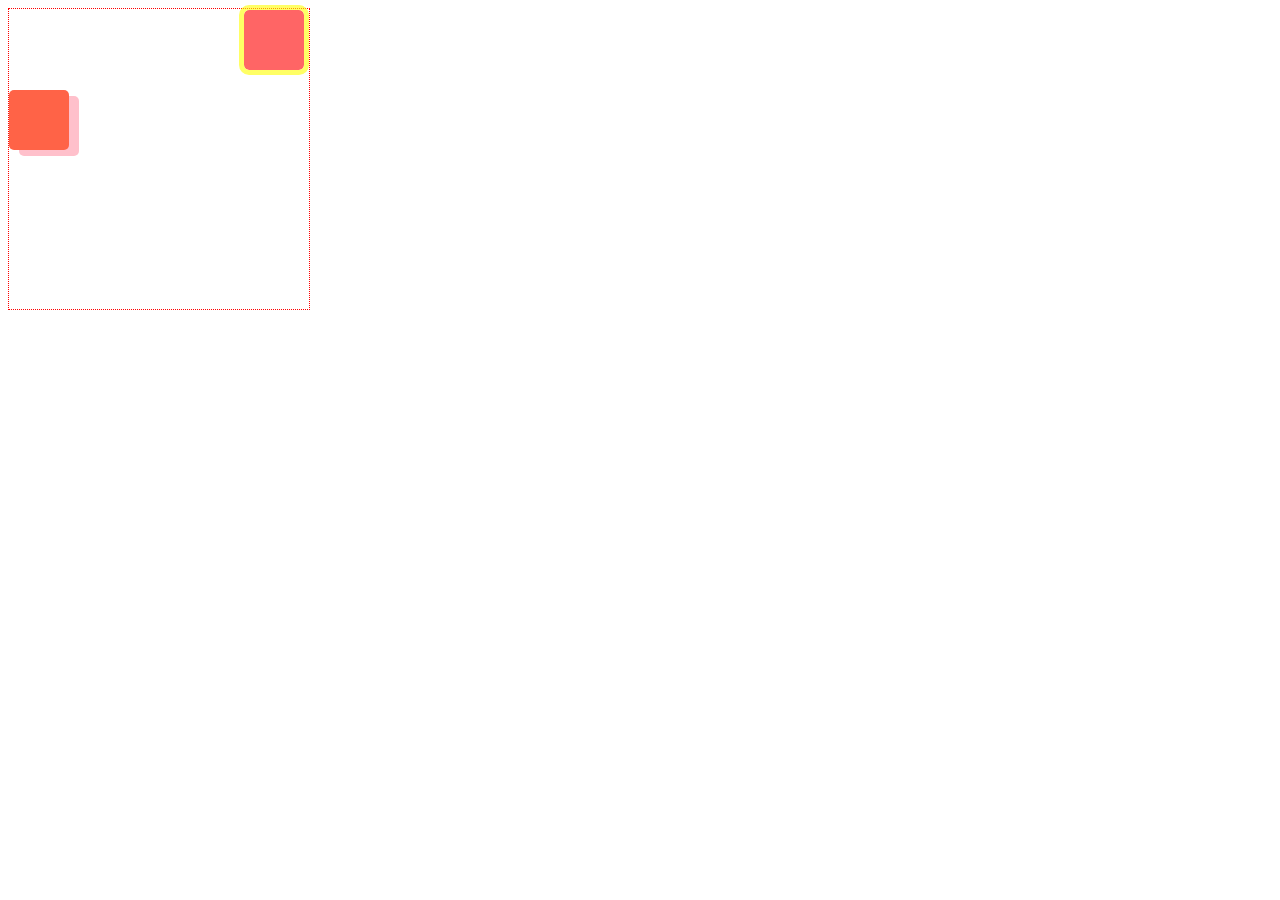
<file: index.html>
<!DOCTYPE html>
<html lang="en">
<head>
    <meta charset="UTF-8">
    <meta name="viewport" content="width=device-width, initial-scale=1.0">
    <link rel="stylesheet" href="style.css">
    <title>Document</title>
</head>
<body>
    <div>
        <p class="a"></p>
        <p class="b"></p>
        <p class="c"></p>

    </div>
</body>
</html>
</file>
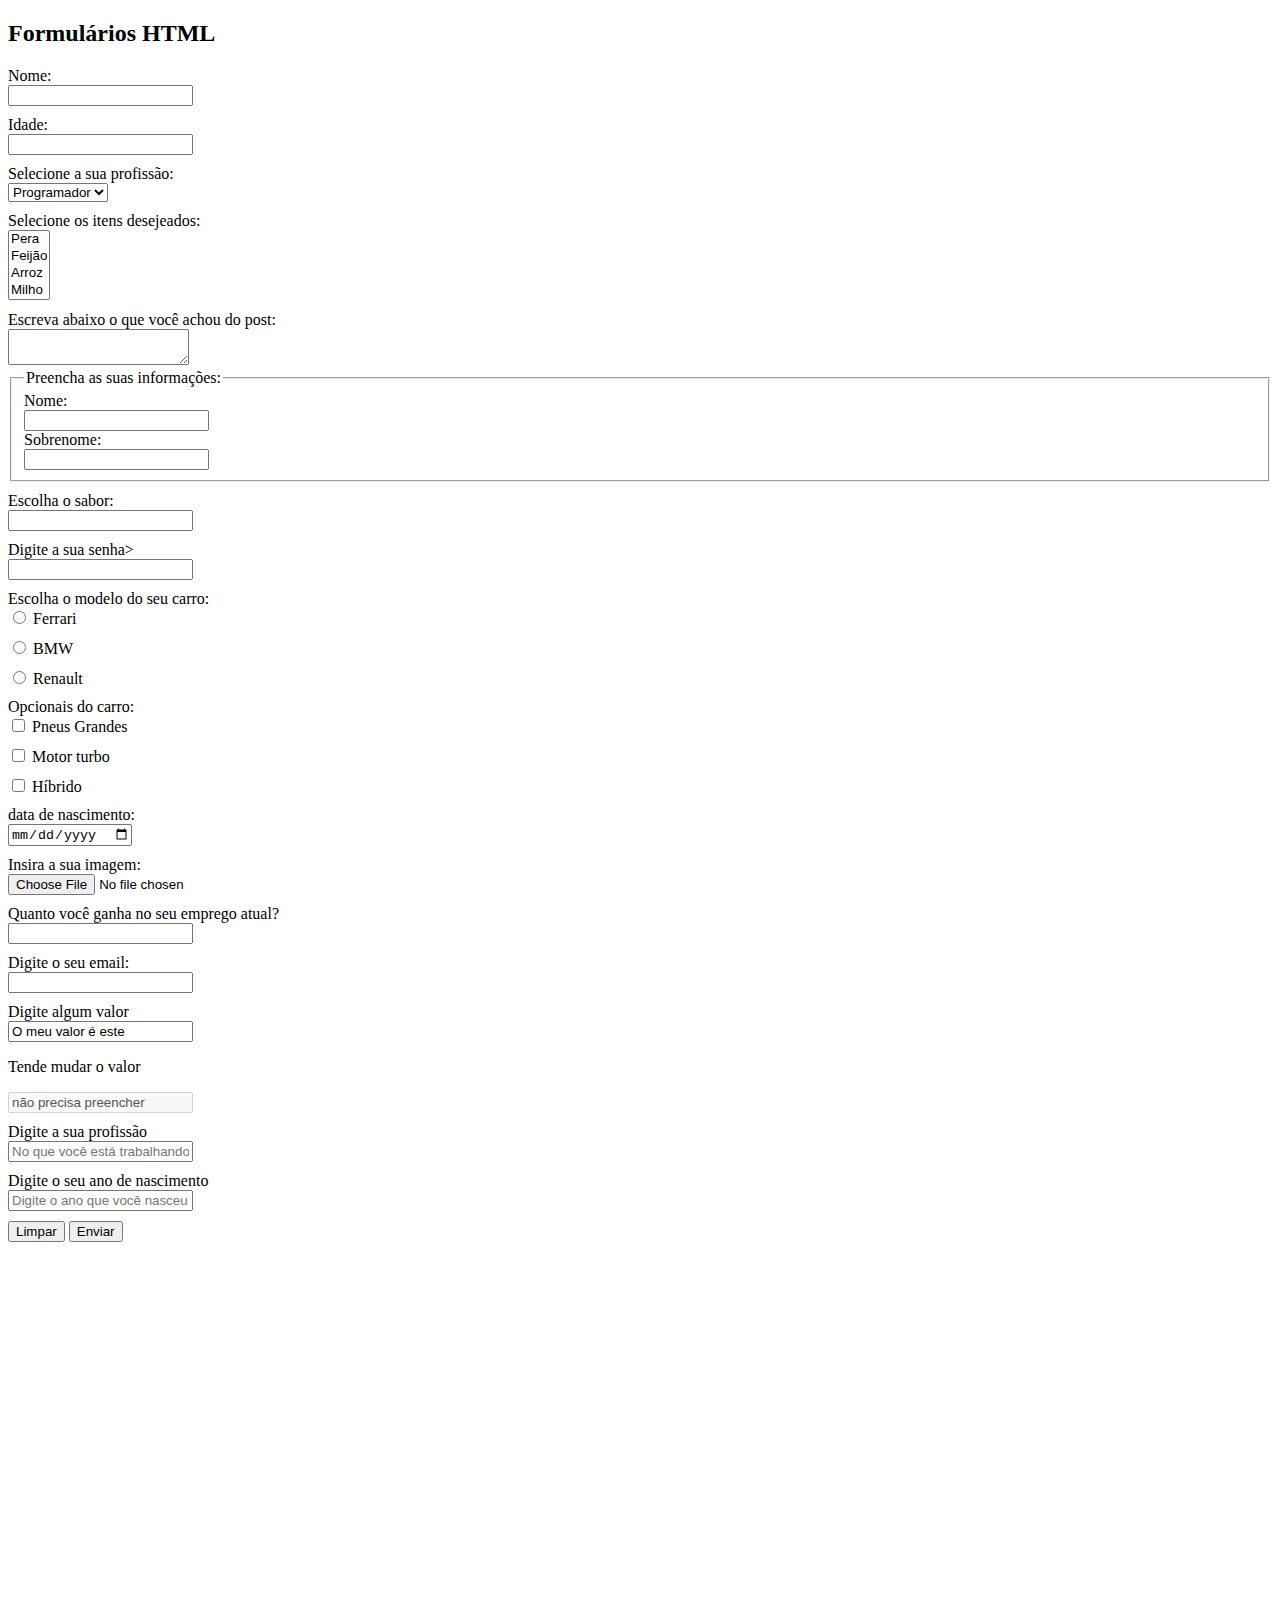
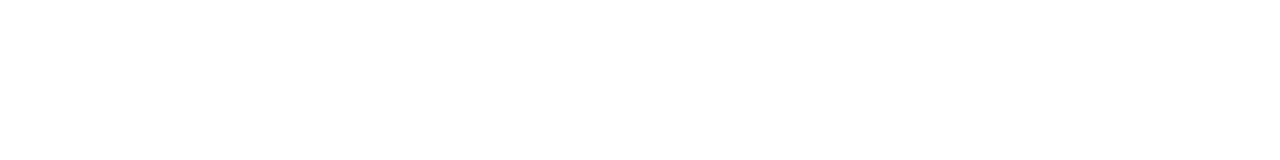
<file: form/index.html>
<!DOCTYPE html>
<html lang="en">
<head>
    <meta charset="UTF-8">
    <meta name="viewport" content="width=device-width, initial-scale=1.0">
    <title>Forms</title>
    <link rel="stylesheet" href="style.css">
</head>
<body>
    <h2>Formulários HTML</h2>
    <form action="register.php" method="post"> 
        <div>
            <label for="">Nome:</label>
            <input type="text">
        </div>
        <div>
            <label for="age">Idade:</label>
            <input type="text" name="age" id="">
        </div>
        <div>
            <label for="Job">Selecione a sua profissão:</label>
            <select name="job" id="">
                <option value="programador" selected>Programador</option>
                <option value="tester">tester/QA</option>
                <option value="DevOps">DevOps</option>
            </select>
        </div>
        <div>
            <label for="item">Selecione os itens desejeados:</label>
            <select name="items" multiple>
                <option value="pera">Pera</option>
                <option value="feijao">Feijão</option>
                <option value="arroz">Arroz</option>
                <option value="milho">Milho</option>
            </select>
        </div>
        <div>
            <label for="comment">Escreva abaixo o que você achou do post:</label>
            <textarea name="comment" id=""></textarea>

            <fieldset>
                <legend>
                    Preencha as suas informações:
                </legend>
                    <label for="firstname">Nome:</label>
                    <input type="text" name="firstname" id="">
                    <label for="lastname">Sobrenome:</label>
                    <input type="text" name="lastname" id="">
            </fieldset>
        </div>
        <div>
            <label for="flavor">Escolha o sabor:</label>
            <input type="text" name="flavor" list="flavors">
            <datalist id="flavors">
                <option value="Cereja"></option>
                <option value="Moranjo"></option>
                <option value="Abacaxi"></option>
                <option value="Chocolate"></option>
            </datalist>
        </div>
        <div>
            <label for="password">Digite a sua senha></label>
            <input type="password" name="password">
        </div>
        <div>
            <label for="car_model">Escolha o modelo do seu carro:</label>
            <div class="radio">
                <input type="radio" value="ferrari" name="car_model">
                <label for="ferrari">Ferrari</label>
            </div>
            <div class="radio">
                <input type="radio" value="bmw" name="car_model">
                <label for="bmw">BMW</label>
            </div>
            <div class="radio">
                <input type="radio" value="renault" name="car_model">
                <label for="renault">Renault</label>
            </div>
        </div>
        <div>
            <label for="optionals">Opcionais do carro:</label>
            <div class="radio">
                <input type="checkbox" name="optionals[]" value="big_tires">
                <label for="big_tires">Pneus Grandes</label>
            </div>
            <div class="radio">
                <input type="checkbox" name="optionals[]" value="turbo_engine">
                <label for="turbo_engine">Motor turbo</label>
            </div>
            <div class="radio">
                <input type="checkbox" name="optionals[]" value="hybrid">
                <label for="hybrid">Híbrido</label>
            </div>
        </div>
        <div>
            <label for="birthday">data de nascimento:</label>
            <input type="date" name="birthday" >
        </div>
        <div>
            <label for="image">Insira a sua imagem:</label>
            <input type="file" name="image">
        </div>
        <div>
            <label for="salary">Quanto você ganha no seu emprego atual?</label>
            <input type="number" name="salary">
        </div>
        <div>
            <label for="email">Digite o seu email:</label>
            <input type="email" name="email">
        </div>
        <div>
            <label for="value">Digite algum valor </label>
            <input type="text" value="O meu valor é este" name="value">
        </div>
        <div>
            <p>Tende mudar o valor</p>
            <input type="text" value="não precisa preencher" disabled>
        </div>
        <div>
            <label for="currentjob">Digite a sua profissão</label>
            <input type="text" name="currentjob" placeholder="No que você está trabalhando agora?">
        </div>
        <div>
            <label for="birthyear">Digite o seu ano de nascimento</label>
            <input type="text" placeholder="Digite o ano que você nasceu" required>
        </div>
        <input type="reset" value="Limpar">
        </div>
            <input type="submit" value="Enviar">
        <div>
    </form>
</body>
</html>
</file>
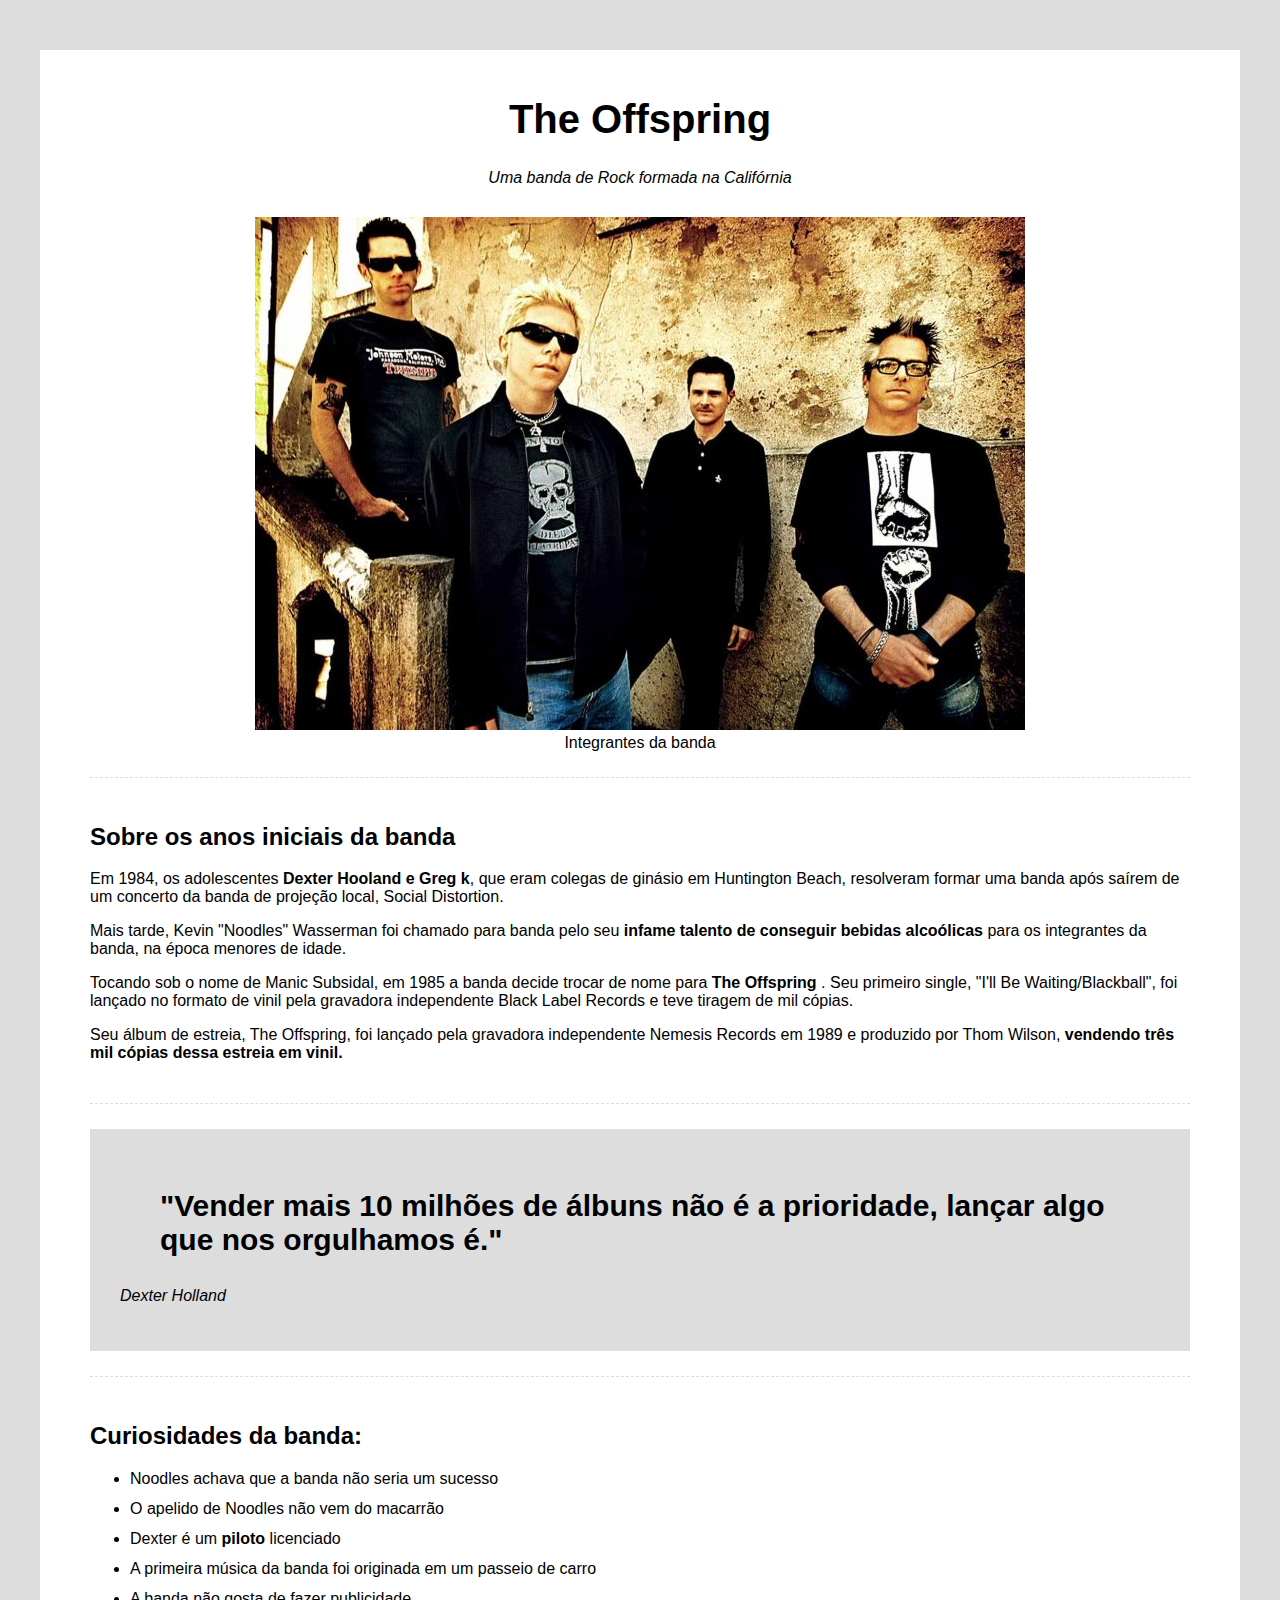
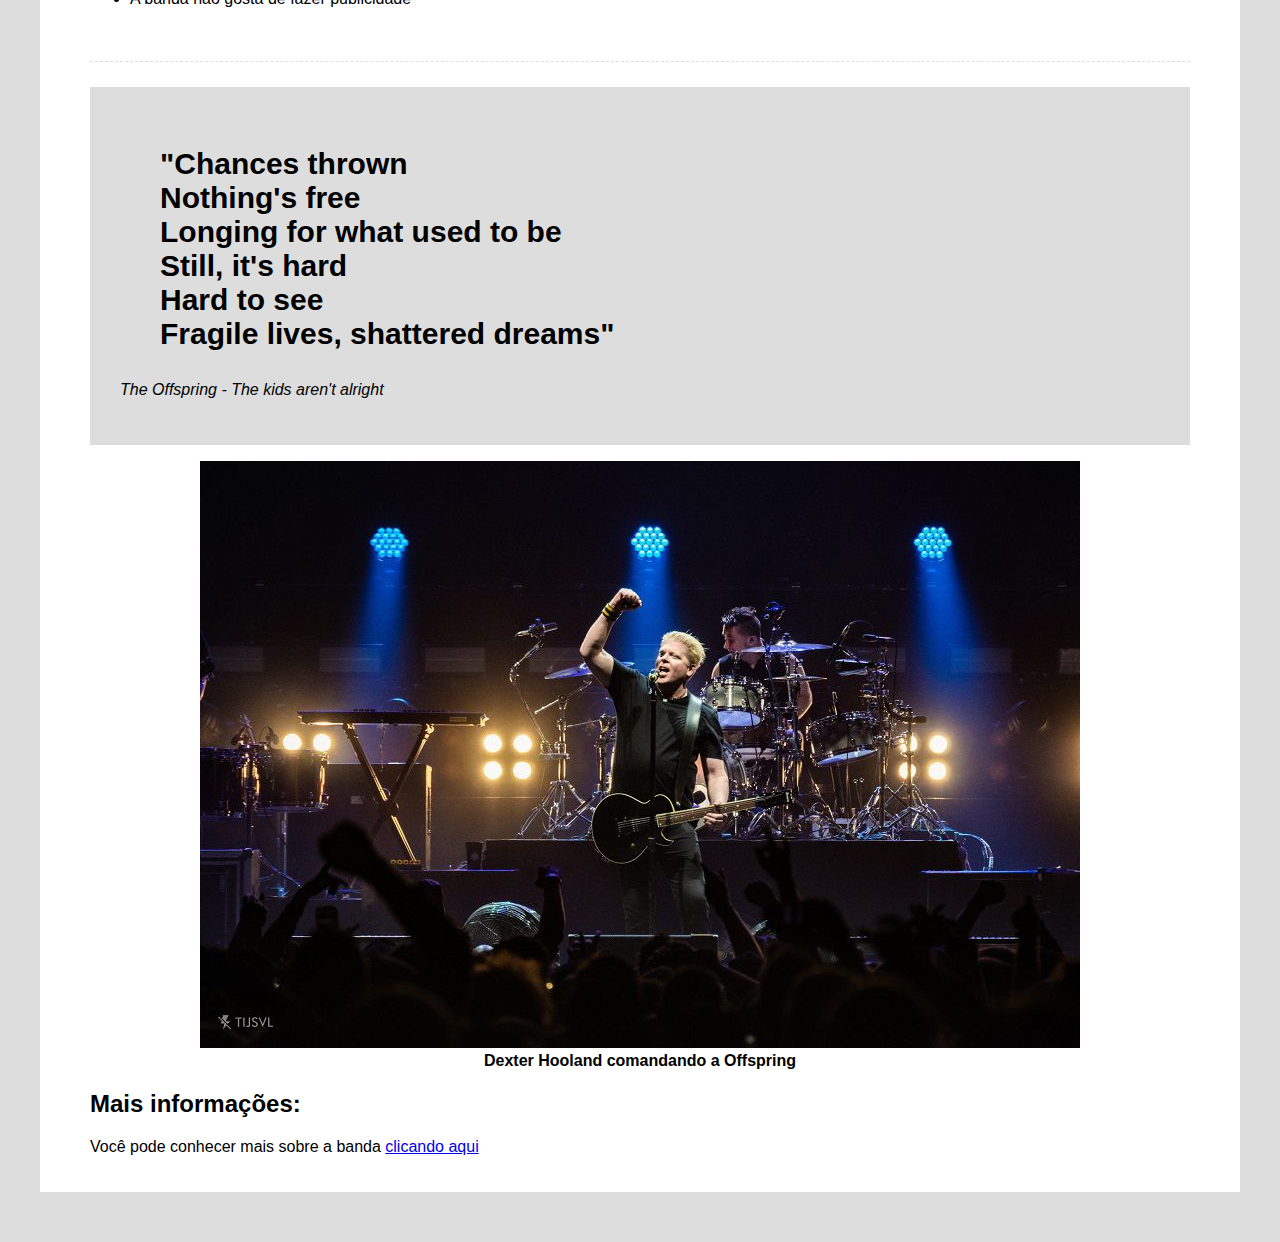
<file: projeto1/index.html>
<!DOCTYPE html>
<html lang="en">
<head>
    <meta charset="UTF-8">
    <meta name="viewport" content="width=device-width, initial-scale=1.0">
    <title>Página de Tributo: The Offspring</title>
    <link rel="stylesheet" href="./css/style.css">
</head>
<body>
   <div class="container">
    <div class="header">
        <h1 class="main-title">The Offspring</h1>
        <p class="main-paragraph">Uma banda de Rock formada na Califórnia</p>
    </div>
    <div class="featured-image">
        <figure>
            <img src="img/offspring_1.jpg" alt="A banda The Offspring">
            <figcaption>Integrantes da banda</figcaption>
        </figure>
    </div>
    <div class="biography-container">
        <h2>Sobre os anos iniciais da banda</h2>
        <p>Em 1984, os adolescentes
            <span class="bold">Dexter Hooland e Greg k</span>, que eram colegas 
            de ginásio em Huntington Beach, resolveram formar uma banda após 
            saírem de um concerto da banda de projeção local, Social Distortion.
        </p>
        <p >
            Mais tarde, Kevin "Noodles" Wasserman foi chamado para banda pelo seu  
            <span class="bold">infame talento de conseguir bebidas alcoólicas</span>
            para os integrantes da banda, na época menores de idade.
        </p>
        <p>
            Tocando sob o nome de Manic Subsidal, em 1985 a banda decide trocar de nome para 
        <span class="bold">
            The Offspring
        </span>
        . Seu primeiro single, "I'll Be Waiting/Blackball", foi lançado no formato de vinil pela gravadora independente Black Label Records e teve tiragem de mil cópias.

        </p>
        <p>
            Seu álbum de estreia, The Offspring, foi lançado pela gravadora independente Nemesis Records em 1989 e produzido por Thom Wilson, 
            <span class="bold">vendendo três mil cópias dessa estreia em vinil.</span>
        </p>
    </div>
    <div class="quotes-container">
        <blockquote>
            "Vender mais 10 milhões de álbuns não é a prioridade, lançar algo que nos orgulhamos é."
        </blockquote>
        <p>Dexter Holland</p>
    </div>
    <div class="curiosities-container">
        <h2>Curiosidades da banda:</h2>
        <ul>
            <li>Noodles achava que a banda não seria um sucesso</li>
            <li>O apelido de Noodles não vem do macarrão</li>
            <li>Dexter é um <span class="bold">piloto</span> licenciado</li>
            <li>A primeira música da banda foi originada em um passeio de carro</li>
            <li>A banda não gosta de fazer publicidade</li>
        </ul>

    </div>
    <div class="quotes-container">
        <blockquote>
            "Chances thrown <br>
Nothing's free <br>
Longing for what used to be <br>
Still, it's hard <br>
Hard to see <br>
Fragile lives, shattered dreams" <br>
        </blockquote>
        <p>The Offspring - The kids aren't alright</p>
    </div>
    <div class="img-bold">
        <figure>
            <img src="img/offspring_2.jpeg" alt="The Offspring em um show">
            <figcaption>Dexter Hooland comandando a Offspring</figcaption>
        </figure>
    </div>
    <div class="moreinfo-container">
        <h2>Mais informações:</h2>
        <p>Você pode conhecer mais sobre a banda <a href="https://https://pt.wikipedia.org/wiki/The_Offspring">clicando aqui</a></p>
    </div>
   </div>
</body>
</html>
</file>
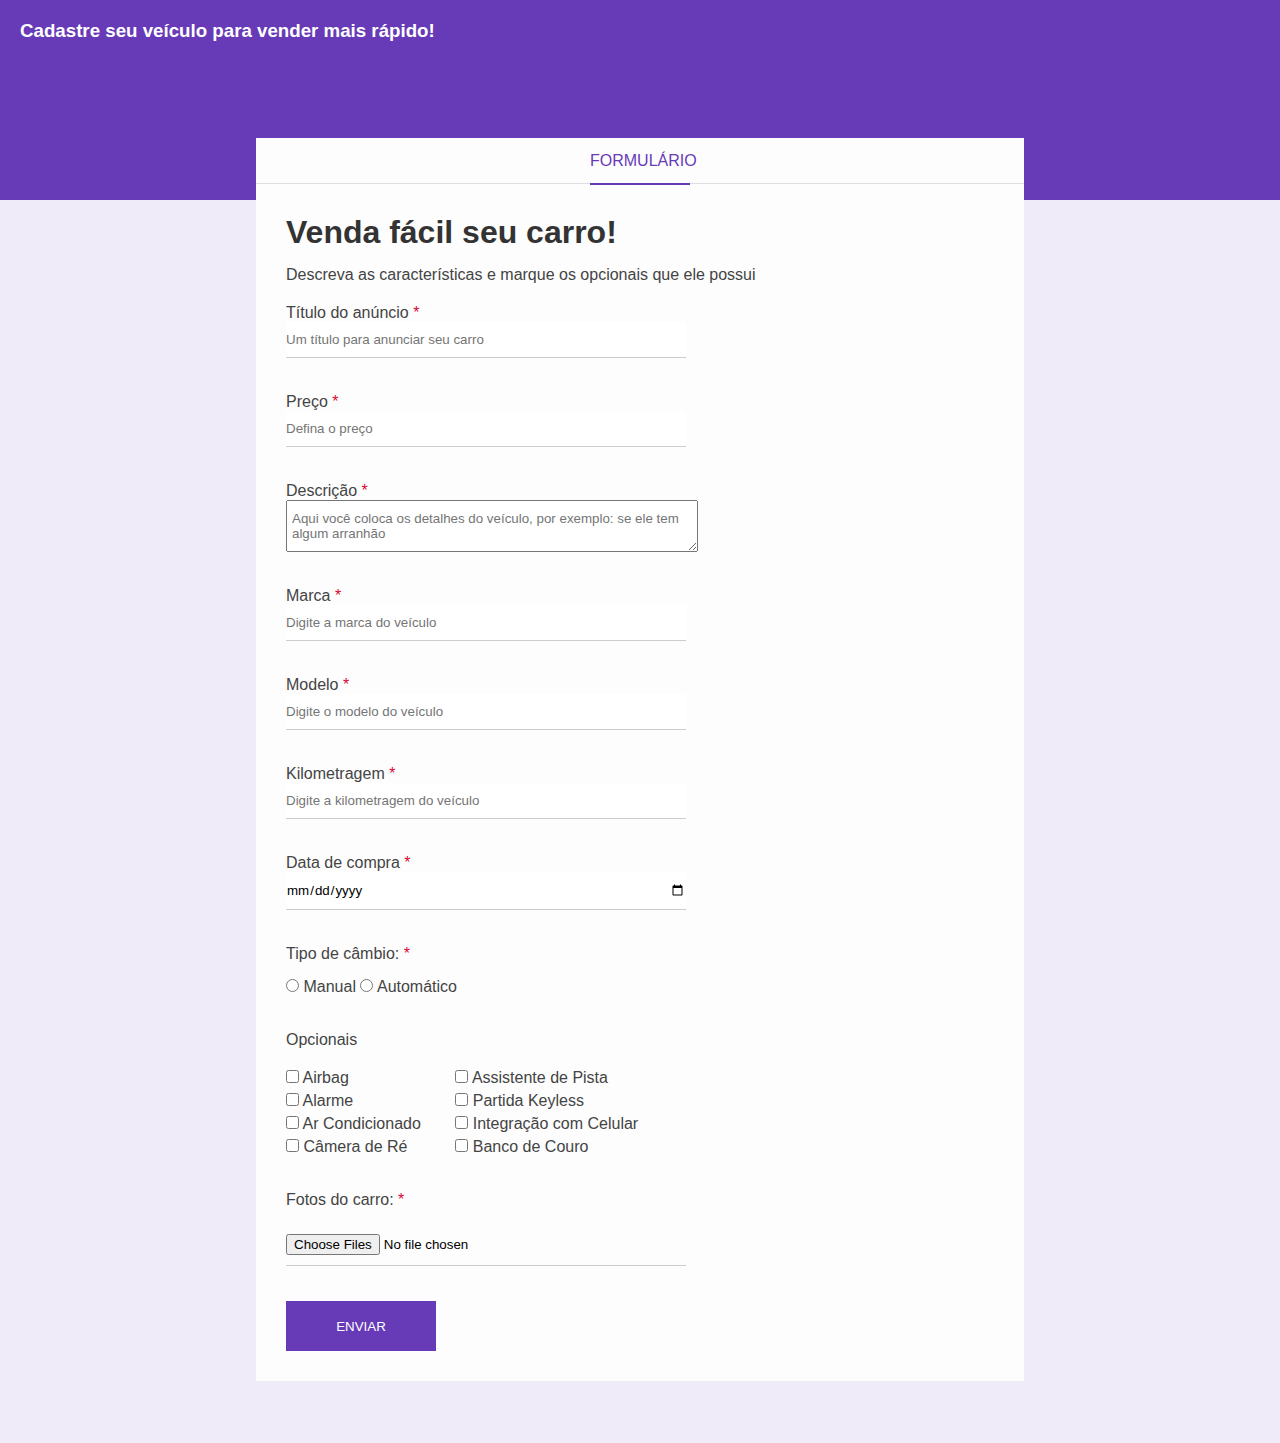
<file: projeto2/index.html>
<!DOCTYPE html>
<html lang="en">
  <head>
    <meta charset="UTF-8" />
    <meta http-equiv="X-UA-Compatible" content="IE=edge" />
    <meta name="viewport" content="width=device-width, initial-scale=1.0" />
    <title>Venda seu carro</title>
    <link rel="stylesheet" href="./style.css" />
  </head>
  <body>
    <div class="container">
      <div class="header">
        <h3>Cadastre seu veículo para vender mais rápido!</h3>
      </div>
      <div class="form-container">
        <div class="form-header">
          <p>Formulário</p>
        </div>
        <div class="form-body">
          <h1 class="form-title">Venda fácil seu carro!</h1>
          <p>
            Descreva as características e marque os opcionais que ele possui
          </p>
          <form>
            <div class="box-input">
              <label for="title"
                >Título do anúncio <span class="required-field">*</span></label
              >
              <input
                type="text"
                name="title"
                id="title"
                class="block"
                placeholder="Um título para anunciar seu carro"
                minlength="1"
                maxlength="30"
                required
              />
            </div>
            <div class="box-input">
              <label for="price"
                >Preço <span class="required-field">*</span></label
              >
              <input
                type="number"
                name="price"
                id="price"
                class="block"
                placeholder="Defina o preço"
                required
              />
            </div>
            <div class="box-input">
              <label for="description"
                >Descrição <span class="required-field">*</span></label
              >
              <textarea
                name="description"
                id="description"
                class="block"
                placeholder="Aqui você coloca os detalhes do veículo, por exemplo: se ele tem algum arranhão"
              ></textarea>
            </div>
            <div class="box-input">
              <label for="brand"
                >Marca <span class="required-field">*</span></label
              >
              <input
                type="text"
                name="brand"
                id="brand"
                class="block"
                placeholder="Digite a marca do veículo"
                required
              />
            </div>
            <div class="box-input">
              <label for="model"
                >Modelo <span class="required-field">*</span></label
              >
              <input
                type="text"
                name="model"
                id="model"
                class="block"
                placeholder="Digite o modelo do veículo"
                required
              />
            </div>
            <div class="box-input">
              <label for="mileage"
                >Kilometragem <span class="required-field">*</span></label
              >
              <input
                type="number"
                name="mileage"
                id="mileage"
                class="block"
                placeholder="Digite a kilometragem do veículo"
                required
              />
            </div>
            <div class="box-input">
              <label for="purchase_date"
                >Data de compra <span class="required-field">*</span></label
              >
              <input
                type="date"
                name="purchase_date"
                id="purchase_date"
                class="block"
                required
              />
            </div>
            <div class="box-input">
              <p>Tipo de câmbio: <span class="required-field">*</span></p>
              <input type="radio" id="manual" name="gear" />
              <label for="manual">Manual</label>
              <input type="radio" id="auto" name="gear" />
              <label for="auto">Automático</label>
            </div>
            <div class="optional-box">
              <p>Opcionais</p>
              <ul class="optional-list">
                <li>
                  <input
                    type="checkbox"
                    id="airbag"
                    name="optional[]"
                    value="airbag"
                  />
                  <label for="airbag">Airbag</label>
                </li>
                <li>
                  <input
                    type="checkbox"
                    id="alarm"
                    name="optional[]"
                    value="alarm"
                  />
                  <label for="alarm">Alarme</label>
                </li>
                <li>
                  <input type="checkbox" id="ac" name="optional[]" value="ac" />
                  <label for="ac">Ar Condicionado</label>
                </li>
                <li>
                  <input
                    type="checkbox"
                    id="reverse_camera"
                    name="optional[]"
                    value="reverse_camera"
                  />
                  <label for="reverse_camera">Câmera de Ré</label>
                </li>
              </ul>
            </div>
            <div class="optional-box">
              <ul class="optional-list">
                <li>
                  <input
                    type="checkbox"
                    id="lane_assist"
                    name="optional[]"
                    value="lane_assist"
                  />
                  <label for="lane_assist">Assistente de Pista</label>
                </li>
                <li>
                  <input
                    type="checkbox"
                    id="keyless"
                    name="optional[]"
                    value="keyless"
                  />
                  <label for="keyless">Partida Keyless</label>
                </li>
                <li>
                  <input
                    type="checkbox"
                    id="smartphone"
                    name="optional[]"
                    value="smartphone"
                  />
                  <label for="smartphone">Integração com Celular</label>
                </li>
                <li>
                  <input
                    type="checkbox"
                    id="leather_seat"
                    name="optional[]"
                    value="leather_seat"
                  />
                  <label for="leather_seat">Banco de Couro</label>
                </li>
              </ul>
            </div>
            <div class="box-input">
              <p>Fotos do carro: <span class="required-field">*</span></p>
              <input
                type="file"
                multiple
                accept="image/png, image/jpg"
                id="images"
                name="images"
                required
              />
            </div>
            <input type="submit" value="Enviar" class="btn-submit" />
          </form>
        </div>
      </div>
    </div>
  </body>
</html>
</file>
<file: style.css>
div {
    width: 300px;
    height: 300px;
    border: 1px dotted red;
    display: relative;
}
.a, .b, .c{
    width: 60px;
    height: 60px;
    display: relative;
    border-radius: 5px;
}
.a{
    background-color: red;
    padding: 10px auto;
    opacity: .6;
    margin: 5px 10px;
    outline: 5px solid yellow;
    position: relative;
    top: -4px;
    left: 225px;
}
.b{
    background-color: tomato;
    position: relative;
    /* top: 10px;
    left: 10px; */
    z-index: 1;
}
.c{
    background-color: pink;
    bottom: 70px;
    left: 10px;
    position:relative;
    
}
</file>
<file: form/style.css>
body {
    padding-bottom: 500px;
}
div {
    margin-bottom: 10px;
}
div input, div label {
    display:block;
}
.radio label,
.radio input,
.radio span {
display: inline-block   ;
}
</file>
<file: projeto1/css/style.css>
html {
    font-family: Helvetica;
    background-color: #ddd;
}
.container {
    background-color: #fff;
    max-width: 1100px;
    position: relative;
    margin: 50px auto;
    padding: 20px 50px;
}
.bold {
    font-weight: bold;
}
.header {
    text-align: center;
}
.main-title {
    font-size: 40px ;
}
.main-paragraph {
    font-style: italic;
}

.featured-image {
    text-align: center;
    margin-top: 30px;
}
.biography-container {
    padding: 25px 0;
    margin: 25px 0;
    border-top: 1px dashed #ddd;
    border-bottom: 1px dashed #ddd;
}

.quotes-container {
    background-color: #ddd;
    padding: 30px;
}
.quotes-container blockquote {
    font-weight: bold;
    font-size: 30px;
}
.quotes-container p {
    font-style: italic;
}

.curiosities-container {
    padding: 25px 0;
    margin: 25px 0;
    border-top: 1px dashed #ddd;
    border-bottom: 1px dashed #ddd ;
}
.curiosities-container li {
    height: 30px;
}

.img-bold {
    font-weight: bold;
    text-align: center;
}
</file>
<file: projeto2/style.css>
* {
    margin: 0;
    padding: 0;
    font-family: Arial, Helvetica, sans-serif;
}
body {
    background-color: #f0ebf8;
}
h1,h2,h3,h4,h5 {
    color: #333;
}
p, label {
    color: #444;
}
input {
    border: none;
    border-bottom: 1px solid #ccc;
    padding: 10px 0 ;
}
input[type="text"],input[type="number"], input[type="date"],input[type="file"], textarea {
    width: 400px;
}
textarea {
    padding: 10px 5px;
}
.header {
    height: 160px;
    padding: 20px;
    background-color: #673ab7;
}
.header h3 {
    color: #fff;
    margin-top: 0;
}
.form-container {
    background-color: #fdfdfd;
    width: 60%;
    margin: 0 auto;
    position: relative;
    top: -62px;
}
.form-header {
    border-bottom: 1px solid #dfdfdf    ;
    height: 45px;
}
.form-header p {
    color: #673ab7 ;
    border-bottom: 2px solid #673ab7;
    width: 100px;
    text-align: center;
    margin: 0 auto;
    text-transform: uppercase ;
    height: 45px;
    line-height: 45px;
}
.form-body {
    padding: 30px;
}
.form-title {
    margin-bottom: 15px;
}
.form-body p {
    margin-bottom: 20px;
}
.required-field {
    color: #d80835;
}
.box-input {
    margin-bottom: 35px;
}
.block {
    display: block;
}
.optional-box {
display: inline-block;
margin: 0 30px 30px 0   ;
}
.optional-list li {
    list-style: none;
    margin-bottom: 5px;
}
.box-input p {
    margin-bottom: 15px;
}
.btn-submit {
    background-color: #673ab7;
    color: #fff;
    border: 2px solid transparent;
    width: 150px;
    height: 50px;
    cursor: pointer;
    text-transform: uppercase;
    transition: 0.5s;
}
.btn-submit:hover {
    background-color: #fff;
    border-color: #673ab7;
    color: #673ab7;
}
</file>
